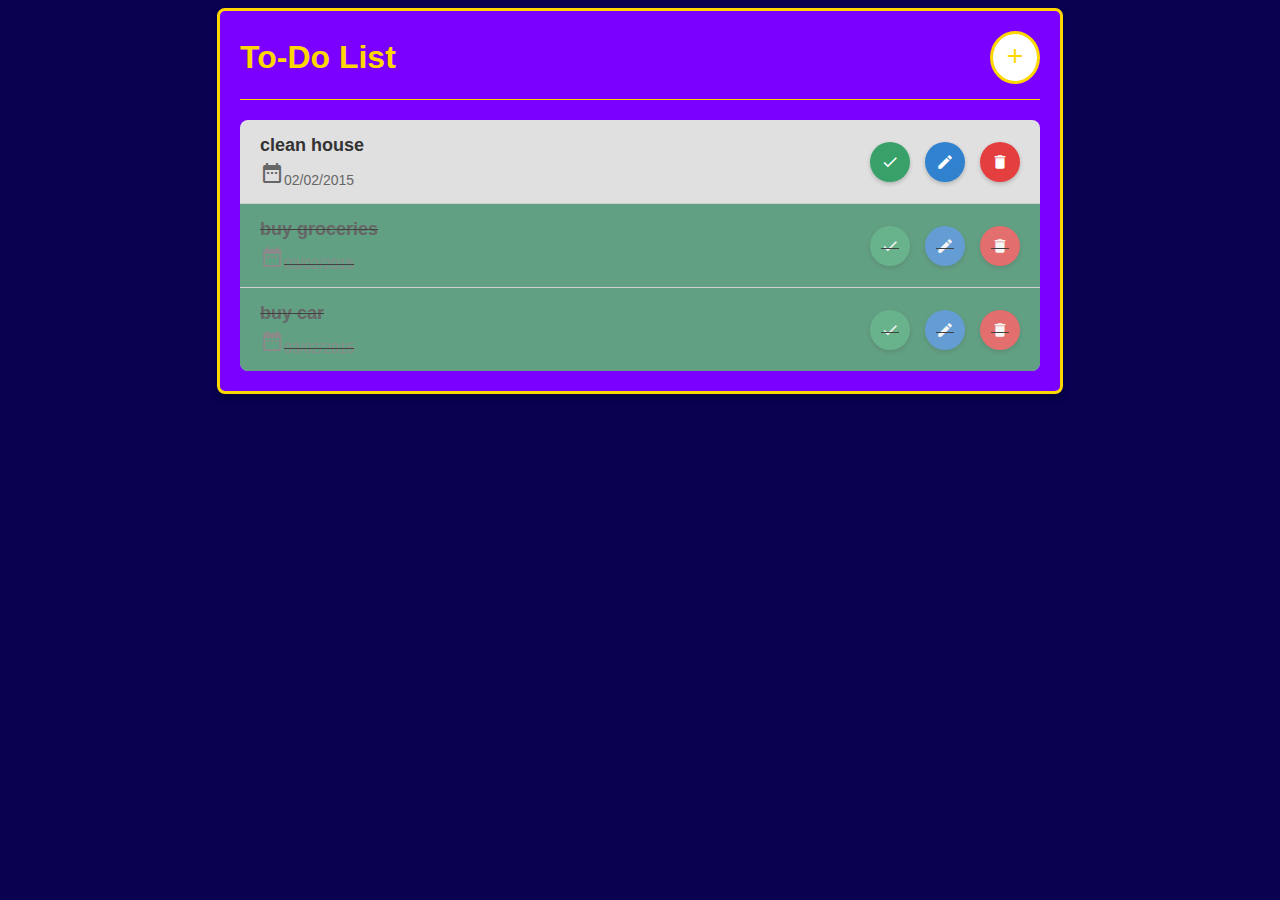
<file: index.html>
<!DOCTYPE html>
<html lang="en" dir="ltr">
  <head>
    <meta charset="UTF-8" />
    <meta name="viewport" content="width=device-width, initial-scale=1.0" />
    <title>To-Do List</title>
    <script
      src="https://code.jquery.com/jquery-3.7.1.slim.min.js"
      integrity="sha256-kmHvs0B+OpCW5GVHUNjv9rOmY0IvSIRcf7zGUDTDQM8="
      crossorigin="anonymous"
    ></script>
    <link
      href="https://fonts.googleapis.com/icon?family=Material+Icons"
      rel="stylesheet"
    />
    <style>
      :root {
        --primary-color: #0a0151;
        --secondary-color: #e0e0e0;
        --dark-color: #2c3e50;
        --title-color: #ffd700;
        --light-color: #ecf0f1;
        --success-color: #2ecc71;
        --warning-color: #f39c12;
        --danger-color: #e74c3c;
        --sidebar-color: #f7ef93;
      }
      body {
        background: var(--primary-color);
        font-family: Arial, sans-serif;
      }
      .container {
        max-width: 800px;
        margin: 0 auto;
        background-color: rgb(123, 0, 255);
        padding: 20px;
        border-radius: 8px;
        box-shadow: 0 4px 6px rgba(0, 0, 0, 0.3);
        border: 3px solid #ffd700;
      }
      .header {
        display: flex;
        justify-content: space-between;
        align-items: center;
        margin-bottom: 20px;
        padding-bottom: 15px;
        border-bottom: 1px solid var(--title-color);
      }
      .header h1 {
        color: var(--title-color);
        margin: 0;
      }
      .primary-btn {
        padding: 10px;
        background-color: #ffffff;
        color: var(--title-color);
        border: none;
        border-radius: 50%;
        cursor: pointer;
        font-weight: bold;
        transition: all 0.3s;
        border: 3px solid #ffd700;
      }
      .primary-btn:hover {
        background-color: #ffd700;
        color: #ffffff;
        border: 3px solid #ffffff;
        transform: translateY(-2px);
      }

      /* أنماط قائمة المهام الجديدة */
      .tasks-container {
        background-color: #e0e0e0;
        border-radius: 8px;
        overflow: hidden;
      }

      .task-item {
        display: flex;
        justify-content: space-between;
        align-items: center;
        padding: 15px 20px;
        border-bottom: 1px solid #ccc;
        transition: all 0.3s;
      }

      .task-item:last-child {
        border-bottom: none;
      }

      .task-item:hover {
        background-color: #a7a7a7;
      }

      .task-content {
        flex-grow: 1;
      }

      .task-title {
        font-size: 18px;
        font-weight: bold;
        margin: 0;
        color: #333;
      }

      .task-date {
        font-size: 14px;
        color: #666;
        margin-top: 5px;
      }

      .task-actions {
        display: flex;
        gap: 15px;
      }

      /* أنماط الأيقونات */
      .icon-btn {
        width: 36px;
        height: 36px;
        border-radius: 50%;
        display: flex;
        justify-content: center;
        align-items: center;
        cursor: pointer;
        transition: all 0.3s ease;
        border: 2px solid transparent;
        box-shadow: 0 2px 4px rgba(0, 0, 0, 0.2);
      }

      .icon-btn:hover {
        transform: translateY(-3px);
        box-shadow: 0 4px 8px rgba(0, 0, 0, 0.3);
      }

      .done-btn {
        background-color: #38a169;
      }

      .edit-btn {
        background-color: #3182ce;
      }

      .delete-btn {
        background-color: #e53e3e;
      }

      .done-btn:hover {
        background-color: #2d855c;
      }

      .edit-btn:hover {
        background-color: #2c6cb0;
      }

      .delete-btn:hover {
        background-color: #c53030;
      }

      .icon-btn i {
        color: white;
        font-size: 18px;
      }

      .tooltip {
        position: absolute;
        background-color: #333;
        color: white;
        padding: 5px 10px;
        border-radius: 5px;
        font-size: 14px;
        margin-top: 40px;
        opacity: 0;
        transition: opacity 0.3s;
        pointer-events: none;
      }

      .icon-btn:hover .tooltip {
        opacity: 1;
      }

      .completed {
        text-decoration: line-through;
        background-color: #2d855c;
        transition: 1s;
        opacity: 0.7;
      }
    </style>
  </head>
  <body>
    <div class="container">
      <div class="header">
        <h1>To-Do List</h1>
        <button id="addNewTaskBtn" class="primary-btn">
          <i class="material-icons">add</i>
        </button>
      </div>

      <div class="tasks-container" id="tasksContainer">
        <!-- المهام ستضاف هنا ديناميكيًا -->
      </div>
    </div>

    <script>
      // تحميل المهام من localStorage أو استخدام القيمة الافتراضية
      let tasks = JSON.parse(localStorage.getItem("tasks")) || [
        { title: "clean house", date: "02/02/2015", isdone: false },
        { title: "buy groceries", date: "03/02/2015", isdone: true },
        { title: "buy car", date: "03/02/2015", isdone: true },
      ];

      // دالة لحفظ المهام في localStorage
      function saveTasks() {
        localStorage.setItem("tasks", JSON.stringify(tasks));
      }

      // دالة لعرض المهام
      function renderTasks() {
        const container = document.getElementById("tasksContainer");
        container.innerHTML = "";

        if (tasks.length === 0) {
          container.innerHTML =
            '<div class="task-item" style="justify-content: center; color: #666;">No tasks yet. Add a new task!</div>';
          return;
        }

        tasks.forEach((task, index) => {
          const taskElement = document.createElement("div");
          taskElement.className = `task-item ${task.isdone ? "completed" : ""}`;
          taskElement.innerHTML = `
            <div class="task-content">
              <h3 class="task-title">${task.title}</h3>
              <div class="task-date"><i class="large material-icons">date_range</i>${task.date}</div>
            </div>
            <div class="task-actions">
              <div class="icon-btn done-btn" data-index="${index}">
                <i class="material-icons">check</i>
                <span class="tooltip">Mark as Done</span>
              </div>
              <div class="icon-btn edit-btn" data-index="${index}">
                <i class="material-icons">edit</i>
                <span class="tooltip">Edit Task</span>
              </div>
              <div class="icon-btn delete-btn" data-index="${index}">
                <i class="material-icons">delete</i>
                <span class="tooltip">Delete Task</span>
              </div>
            </div>
          `;
          container.appendChild(taskElement);
        });
      }

      // عرض المهام عند التحميل
      renderTasks();

      // إضافة مهمة جديدة
      $("#addNewTaskBtn").click(function () {
        const taskTitle = prompt("Enter The New Task:");
        if (taskTitle && taskTitle.trim() !== "") {
          const currentDate = new Date().toLocaleDateString();
          tasks.push({
            title: taskTitle,
            date: currentDate,
            isdone: false,
          });
          saveTasks(); // حفظ المهام بعد الإضافة
          renderTasks();
          alert("The Task Has Been Added!");
        } else {
          alert("The Task Was Not Added");
        }
      });

      // معالجة أحداث الأزرار باستخدام event delegation
      $(document).on("click", ".done-btn", function () {
        const index = $(this).data("index");
        tasks[index].isdone = !tasks[index].isdone;
        saveTasks(); // حفظ المهام بعد التعديل
        renderTasks();
      });

      $(document).on("click", ".edit-btn", function () {
        const index = $(this).data("index");
        const newTitle = prompt("Edit Task:", tasks[index].title);
        if (newTitle && newTitle.trim() !== "") {
          tasks[index].title = newTitle;
          saveTasks(); // حفظ المهام بعد التعديل
          renderTasks();
          alert("Task updated!");
        }
      });

      $(document).on("click", ".delete-btn", function () {
        const index = $(this).data("index");
        if (confirm("Are you sure you want to delete this task?")) {
          tasks.splice(index, 1);
          saveTasks(); // حفظ المهام بعد الحذف
          renderTasks();
          alert("Task deleted!");
        }
      });
    </script>
  </body>
</html>
</file>
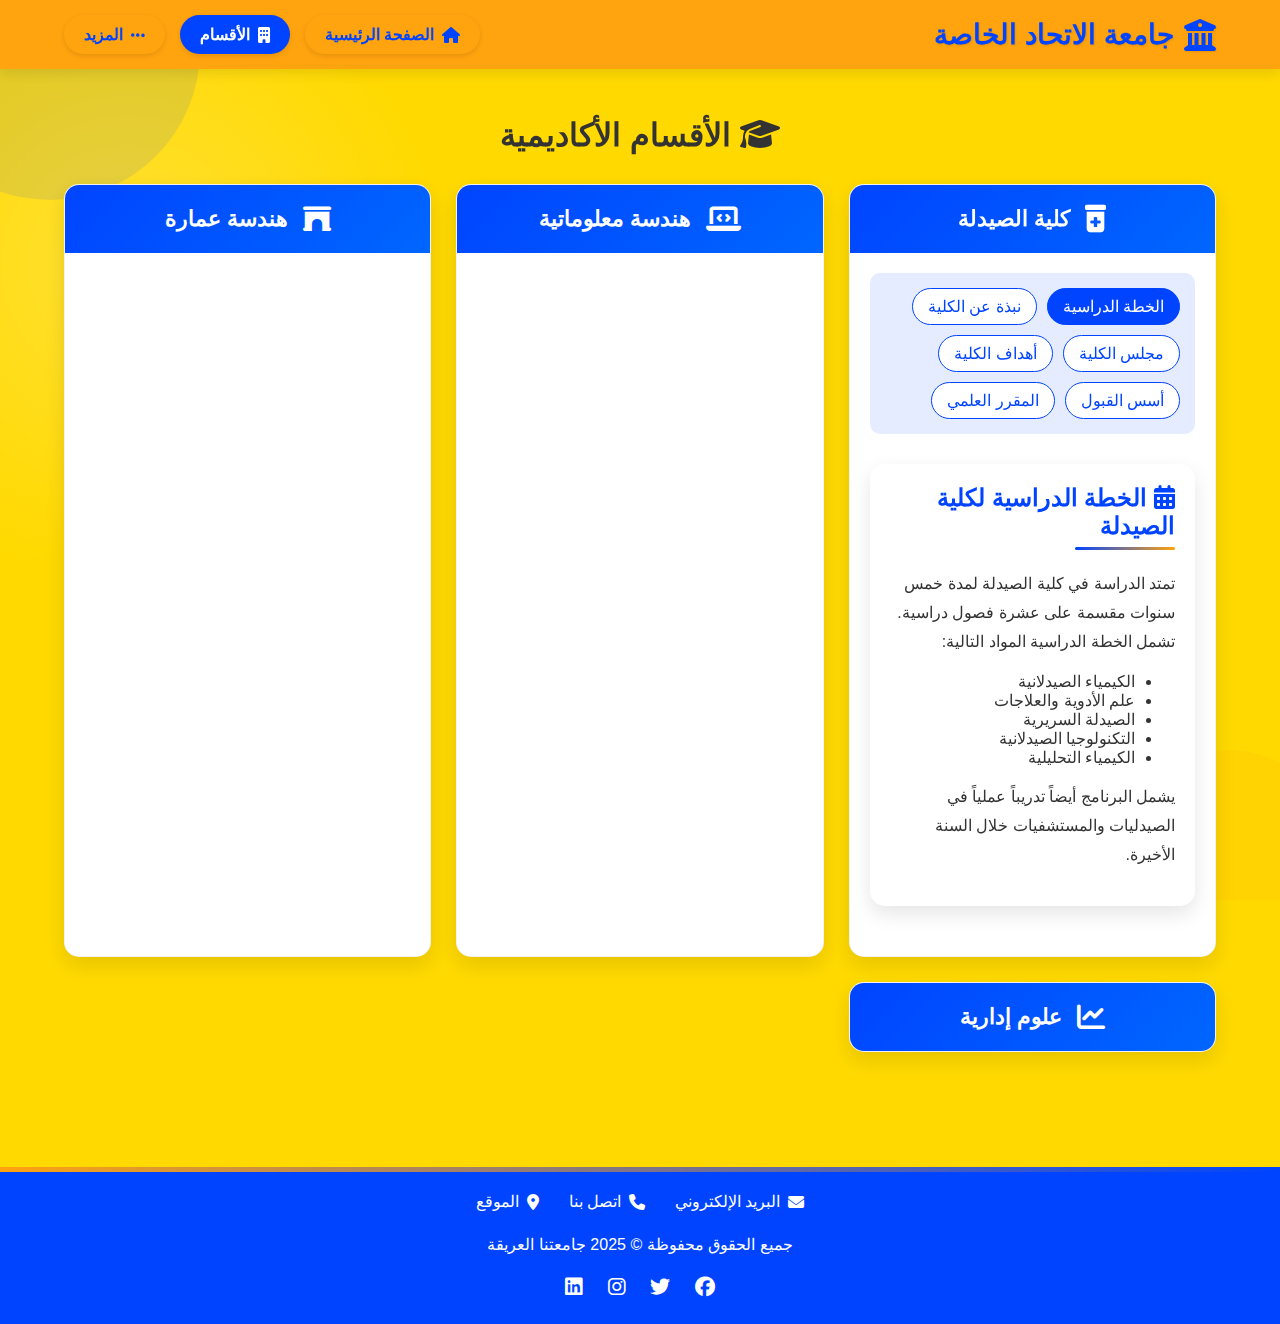
<file: more-info.html>
<!DOCTYPE html>
<html lang="ar" dir="rtl">

<head>
    <meta charset="UTF-8">
    <meta name="viewport" content="width=device-width, initial-scale=1.0">
    <title>جامعتنا - الأقسام الأكاديمية</title>
    <link rel="stylesheet" href="https://cdnjs.cloudflare.com/ajax/libs/font-awesome/6.4.0/css/all.min.css">
    <link rel="stylesheet" href="more-infoooo.css">
    <style>
        :root {
            --primary-color: #0044ff;
            --secondary-color: #ffa30f;
            --background-color: #ffd900;
            --text-color: #333;
            --white: #ffffff;
        }

        body {
            font-family: 'Tajawal', Arial, sans-serif;
            margin: 0;
            padding: 0;
            background-color: var(--background-color);
            color: var(--text-color);
            background-image: radial-gradient(circle at 10% 20%, rgba(255, 255, 255, 0.2) 0%, transparent 20%);
        }

        .new-header {
            background-color: var(--secondary-color);
            padding: 15px 5%;
            display: flex;
            justify-content: space-between;
            align-items: center;
            box-shadow: 0 4px 12px rgba(0, 0, 0, 0.1);
            position: sticky;
            top: 0;
            z-index: 100;
        }

        .university-name {
            color: var(--primary-color);
            font-size: 28px;
            font-weight: 800;
            text-shadow: 1px 1px 2px rgba(0, 0, 0, 0.1);
            display: flex;
            align-items: center;
            gap: 10px;
        }

        .university-name i {
            font-size: 32px;
        }

        .nav-buttons {
            display: flex;
            gap: 15px;
        }

        .nav-button {
            padding: 10px 20px;
            border-radius: 30px;
            text-decoration: none;
            font-weight: 600;
            transition: all 0.3s ease;
            display: flex;
            align-items: center;
            gap: 8px;
            box-shadow: 0 2px 5px rgba(0, 0, 0, 0.1);
        }

        .nav-button:hover {
            transform: translateY(-3px);
            box-shadow: 0 5px 15px rgba(0, 0, 0, 0.2);
        }

        .nav-button:nth-child(1) {
            background-color: var(--secondary-color);
            color: var(--primary-color);
        }

        .nav-button:nth-child(2) {
            background-color: var(--primary-color);
            color: var(--white);
        }

        .nav-button:nth-child(3) {
            background-color: var(--secondary-color);
            color: var(--primary-color);
        }

        main {
            padding: 2% 5%;
        }

        .departments-container {
            display: grid;
            grid-template-columns: repeat(auto-fit, minmax(300px, 1fr));
            gap: 25px;
            margin-bottom: 40px;
        }

        .department-card {
            background-color: var(--white);
            border-radius: 15px;
            box-shadow: 0 8px 20px rgba(0, 0, 0, 0.1);
            overflow: hidden;
            transition: transform 0.3s ease;
            cursor: pointer;
            border: 1px solid rgba(0, 0, 0, 0.05);
        }

        .department-card:hover {
            transform: translateY(-10px) scale(1.02);
        }

        .department-header {
            background: linear-gradient(135deg, var(--primary-color), #0066ff);
            color: white;
            padding: 20px;
            text-align: center;
            font-size: 22px;
            font-weight: bold;
            display: flex;
            align-items: center;
            justify-content: center;
            gap: 15px;
        }

        .department-icon {
            font-size: 28px;
        }

        .department-content {
            padding: 0;
            max-height: 0;
            overflow: hidden;
            transition: max-height 0.5s ease, padding 0.5s ease;
        }

        .department-card.active .department-content {
            padding: 20px;
            max-height: 1000px;
        }

        .content-section {
            display: none;
            padding: 20px;
            background-color: var(--white);
            border-radius: 15px;
            box-shadow: 0 8px 20px rgba(0, 0, 0, 0.1);
            margin: 30px 0;
            animation: fadeIn 0.5s ease;
        }

        @keyframes fadeIn {
            from {
                opacity: 0;
                transform: translateY(20px);
            }

            to {
                opacity: 1;
                transform: translateY(0);
            }
        }

        .content-section.active {
            display: block;
        }

        .content-nav {
            display: flex;
            flex-wrap: wrap;
            gap: 10px;
            margin-bottom: 20px;
            background: rgba(0, 68, 255, 0.1);
            padding: 15px;
            border-radius: 10px;
        }

        .content-nav-button {
            padding: 8px 15px;
            background-color: var(--white);
            border: 1px solid var(--primary-color);
            color: var(--primary-color);
            border-radius: 30px;
            cursor: pointer;
            transition: all 0.3s ease;
            font-weight: 500;
        }

        .content-nav-button:hover,
        .content-nav-button.active {
            background-color: var(--primary-color);
            color: var(--white);
        }

        h2 {
            color: var(--primary-color);
            position: relative;
            padding-bottom: 10px;
            margin-top: 0;
        }

        h2::after {
            content: '';
            position: absolute;
            bottom: 0;
            right: 0;
            width: 100px;
            height: 3px;
            background: linear-gradient(90deg, var(--primary-color), var(--secondary-color));
            border-radius: 3px;
        }

        p {
            line-height: 1.8;
            font-size: 16px;
        }

        table {
            width: 100%;
            border-collapse: collapse;
            margin: 25px 0;
            background-color: var(--white);
            box-shadow: 0 5px 15px rgba(0, 0, 0, 0.1);
            border-radius: 10px;
            overflow: hidden;
        }

        th,
        td {
            border: 1px solid rgba(0, 0, 0, 0.1);
            padding: 15px;
            text-align: center;
            color: var(--text-color);
        }

        th {
            background-color: var(--primary-color);
            color: var(--white);
            font-weight: bold;
            font-size: 16px;
        }

        tr:nth-child(even) {
            background-color: rgba(0, 68, 255, 0.05);
        }

        tr:hover {
            background-color: rgba(255, 163, 0, 0.1);
        }

        footer {
            background-color: var(--primary-color);
            color: var(--white);
            text-align: center;
            padding: 25px;
            margin-top: 50px;
            position: relative;
        }

        footer::before {
            content: '';
            position: absolute;
            top: 0;
            right: 0;
            width: 100%;
            height: 5px;
            background: linear-gradient(90deg, var(--secondary-color), var(--primary-color));
        }

        .floating-shapes {
            position: fixed;
            top: 0;
            left: 0;
            width: 100%;
            height: 100%;
            pointer-events: none;
            z-index: -1;
            overflow: hidden;
        }

        .shape {
            position: absolute;
            opacity: 0.1;
            border-radius: 50%;
        }

        .shape-1 {
            width: 300px;
            height: 300px;
            background-color: var(--primary-color);
            top: -100px;
            left: -100px;
        }

        .shape-2 {
            width: 200px;
            height: 200px;
            background-color: var(--secondary-color);
            bottom: -50px;
            right: -50px;
        }

        @media (max-width: 768px) {
            .new-header {
                flex-direction: column;
                padding: 15px;
            }

            .university-name {
                margin-bottom: 15px;
            }

            .nav-buttons {
                flex-direction: column;
                width: 100%;
                gap: 10px;
            }

            .nav-button {
                width: 100%;
                justify-content: center;
            }

            .departments-container {
                grid-template-columns: 1fr;
            }
        }
    </style>
</head>

<body>
    <div class="floating-shapes">
        <div class="shape shape-1"></div>
        <div class="shape shape-2"></div>
    </div>

    <header class="new-header">
        <div class="university-name">
            <i class="fas fa-university"></i>
            <span>جامعة الاتحاد الخاصة</span>
        </div>
        <div class="nav-buttons">
            <a href="in.html" class="nav-button">
                <i class="fas fa-home"></i>
                الصفحة الرئيسية
            </a>
            <a href="departments.html" class="nav-button">
                <i class="fas fa-building"></i>
                الأقسام
            </a>
            <a href="#" class="nav-button">
                <i class="fas fa-ellipsis-h"></i>
                المزيد
            </a>
        </div>
    </header>

    <main>
        <h1 style="text-align: center; margin-bottom: 30px;"><i class="fas fa-graduation-cap"></i> الأقسام الأكاديمية
        </h1>

        <div class="departments-container">
            <!-- قسم الصيدلة -->
            <div class="department-card" onclick="toggleDepartment('pharmacy')">
                <div class="department-header">
                    <i class="fas fa-prescription-bottle-alt department-icon"></i>
                    <span>كلية الصيدلة</span>
                </div>
                <div class="department-content" id="pharmacy-content">
                    <div class="content-nav">
                        <div class="content-nav-button active" onclick="showContent(event, 'pharmacy-plan')">الخطة
                            الدراسية</div>
                        <div class="content-nav-button" onclick="showContent(event, 'pharmacy-about')">نبذة عن الكلية
                        </div>
                        <div class="content-nav-button" onclick="showContent(event, 'pharmacy-council')">مجلس الكلية
                        </div>
                        <div class="content-nav-button" onclick="showContent(event, 'pharmacy-goals')">أهداف الكلية
                        </div>
                        <div class="content-nav-button" onclick="showContent(event, 'pharmacy-admission')">أسس القبول
                        </div>
                        <div class="content-nav-button" onclick="showContent(event, 'pharmacy-curriculum')">المقرر
                            العلمي</div>
                    </div>

                    <div class="content-section active" id="pharmacy-plan">
                        <h2><i class="fas fa-calendar-alt"></i> الخطة الدراسية لكلية الصيدلة</h2>
                        <p>تمتد الدراسة في كلية الصيدلة لمدة خمس سنوات مقسمة على عشرة فصول دراسية. تشمل الخطة الدراسية
                            المواد التالية:</p>
                        <ul>
                            <li>الكيمياء الصيدلانية</li>
                            <li>علم الأدوية والعلاجات</li>
                            <li>الصيدلة السريرية</li>
                            <li>التكنولوجيا الصيدلانية</li>
                            <li>الكيمياء التحليلية</li>
                        </ul>
                        <p>يشمل البرنامج أيضاً تدريباً عملياً في الصيدليات والمستشفيات خلال السنة الأخيرة.</p>
                    </div>

                    <div class="content-section" id="pharmacy-about">
                        <h2><i class="fas fa-info-circle"></i> نبذة عن كلية الصيدلة</h2>
                        <p>تأسست كلية الصيدلة عام 1995 بهدف إعداد صيادلة مؤهلين علمياً وعملياً لتلبية احتياجات سوق
                            العمل. تضم الكلية نخبة من الأساتذة المتخصصين في مختلف مجالات الصيدلة.</p>
                        <p>تمتلك الكلية مختبرات حديثة مجهزة بأحدث الأجهزة العلمية، وتتعاون مع العديد من المستشفيات
                            والمراكز البحثية لتوفير تدريب عملي متميز للطلاب.</p>
                    </div>

                    <div class="content-section" id="pharmacy-council">
                        <h2><i class="fas fa-users"></i> مجلس كلية الصيدلة</h2>
                        <table>
                            <thead>
                                <tr>
                                    <th>الاسم</th>
                                    <th>المنصب</th>
                                    <th>التخصص</th>
                                </tr>
                            </thead>
                            <tbody>
                                <tr>
                                    <td>أ.د. علي محمد حسن</td>
                                    <td>عميد الكلية</td>
                                    <td>الكيمياء الصيدلانية</td>
                                </tr>
                                <tr>
                                    <td>د. سامية عبد الرحيم</td>
                                    <td>نائب العميد</td>
                                    <td>علم الأدوية</td>
                                </tr>
                                <tr>
                                    <td>د. خالد مصطفى</td>
                                    <td>عضو</td>
                                    <td>الصيدلة السريرية</td>
                                </tr>
                                <tr>
                                    <td>د. هدى أحمد</td>
                                    <td>عضو</td>
                                    <td>التكنولوجيا الصيدلانية</td>
                                </tr>
                            </tbody>
                        </table>
                    </div>

                    <div class="content-section" id="pharmacy-goals">
                        <h2><i class="fas fa-bullseye"></i> أهداف كلية الصيدلة</h2>
                        <ul>
                            <li>إعداد صيادلة مؤهلين علمياً وعملياً</li>
                            <li>تعزيز البحث العلمي في مجال العلوم الصيدلانية</li>
                            <li>تطوير المناهج الدراسية لتواكب التطورات الحديثة</li>
                            <li>تعزيز التعاون مع المؤسسات الصحية والصناعية</li>
                            <li>تنمية مهارات الطلاب في البحث والابتكار</li>
                        </ul>
                    </div>

                    <div class="content-section" id="pharmacy-admission">
                        <h2><i class="fas fa-user-graduate"></i> أسس القبول في كلية الصيدلة</h2>
                        <p>يشترط للقبول في كلية الصيدلة ما يلي:</p>
                        <ul>
                            <li>الحصول على شهادة الثانوية العامة (القسم العلمي) بمعدل لا يقل عن 85%</li>
                            <li>اجتياز المقابلة الشخصية بنجاح</li>
                            <li>اجتياز الاختبار التحصيلي في المواد العلمية</li>
                            <li>إجادة اللغة الإنجليزية</li>
                        </ul>
                    </div>

                    <div class="content-section" id="pharmacy-curriculum">
                        <h2><i class="fas fa-book"></i> المقرر العلمي لكلية الصيدلة</h2>
                        <p>يشمل المقرر العلمي المواد التالية:</p>
                        <table>
                            <thead>
                                <tr>
                                    <th>السنة</th>
                                    <th>المقررات الأساسية</th>
                                    <th>المقررات الاختيارية</th>
                                </tr>
                            </thead>
                            <tbody>
                                <tr>
                                    <td>الأولى</td>
                                    <td>الكيمياء العامة، علم الأحياء، الفيزياء الطبية</td>
                                    <td>مقدمة في الصيدلة، مصطلحات طبية</td>
                                </tr>
                                <tr>
                                    <td>الثانية</td>
                                    <td>الكيمياء العضوية، الكيمياء التحليلية، علم الأدوية</td>
                                    <td>إحصاء حيوي، مهارات التواصل</td>
                                </tr>
                                <tr>
                                    <td>الثالثة</td>
                                    <td>الصيدلانيات، كيمياء الأدوية، علم السموم</td>
                                    <td>إدارة الصيدليات، تاريخ الصيدلة</td>
                                </tr>
                                <tr>
                                    <td>الرابعة</td>
                                    <td>الصيدلة السريرية، ضبط جودة الأدوية</td>
                                    <td>صيدلة المجتمع، التغذية العلاجية</td>
                                </tr>
                                <tr>
                                    <td>الخامسة</td>
                                    <td>تدريب عملي، مشروع التخرج</td>
                                    <td>أخلاقيات المهنة، ريادة الأعمال</td>
                                </tr>
                            </tbody>
                        </table>
                    </div>
                </div>
            </div>

            <!-- قسم الهندسة المعلوماتية -->
            <div class="department-card" onclick="toggleDepartment('it')">
                <div class="department-header">
                    <i class="fas fa-laptop-code department-icon"></i>
                    <span>هندسة معلوماتية</span>
                </div>
                <div class="department-content" id="it-content">
                    <div class="content-nav">
                        <div class="content-nav-button active" onclick="showContent(event, 'it-plan')">الخطة الدراسية
                        </div>
                        <div class="content-nav-button" onclick="showContent(event, 'it-about')">نبذة عن القسم</div>
                        <div class="content-nav-button" onclick="showContent(event, 'it-council')">مجلس القسم</div>
                        <div class="content-nav-button" onclick="showContent(event, 'it-goals')">أهداف القسم</div>
                        <div class="content-nav-button" onclick="showContent(event, 'it-admission')">أسس القبول</div>
                        <div class="content-nav-button" onclick="showContent(event, 'it-curriculum')">المقرر العلمي
                        </div>
                    </div>

                    <div class="content-section active" id="it-plan">
                        <h2><i class="fas fa-calendar-alt"></i> الخطة الدراسية للهندسة المعلوماتية</h2>
                        <p>تمتد الدراسة في قسم الهندسة المعلوماتية لمدة أربع سنوات مقسمة على ثمانية فصول دراسية. تشمل
                            الخطة الدراسية المواد التالية:</p>
                        <ul>
                            <li>برمجة الحاسوب</li>
                            <li>هياكل البيانات والخوارزميات</li>
                            <li>قواعد البيانات</li>
                            <li>شبكات الحاسوب</li>
                            <li>الذكاء الاصطناعي</li>
                        </ul>
                        <p>يشمل البرنامج مشروع تخرج في السنة الأخيرة يتضمن تطبيق عملي للمهارات المكتسبة.</p>
                    </div>

                    <div class="content-section" id="it-about">
                        <h2><i class="fas fa-info-circle"></i> نبذة عن قسم الهندسة المعلوماتية</h2>
                        <p>تأسس قسم الهندسة المعلوماتية عام 2003 بهدف تخريج مهندسين معلوماتيين قادرين على تصميم وتطوير
                            الأنظمة البرمجية. يضم القسم نخبة من الأساتذة المتخصصين في مختلف مجالات تكنولوجيا المعلومات.
                        </p>
                        <p>يتميز القسم بمعامل حاسوب حديثة مجهزة بأحدث البرمجيات والأجهزة، وشراكات مع شركات تقنية رائدة
                            لتوفير فرص تدريب للطلاب.</p>
                    </div>

                    <div class="content-section" id="it-council">
                        <h2><i class="fas fa-users"></i> مجلس قسم الهندسة المعلوماتية</h2>
                        <table>
                            <thead>
                                <tr>
                                    <th>الاسم</th>
                                    <th>المنصب</th>
                                    <th>التخصص</th>
                                </tr>
                            </thead>
                            <tbody>
                                <tr>
                                    <td>أ.د. محمد علي حسين</td>
                                    <td>رئيس القسم</td>
                                    <td>الذكاء الاصطناعي</td>
                                </tr>
                                <tr>
                                    <td>د. أحمد خالد</td>
                                    <td>نائب رئيس القسم</td>
                                    <td>شبكات الحاسوب</td>
                                </tr>
                                <tr>
                                    <td>د. سارة محمد</td>
                                    <td>عضو</td>
                                    <td>أمن المعلومات</td>
                                </tr>
                                <tr>
                                    <td>د. يوسف عبد الله</td>
                                    <td>عضو</td>
                                    <td>هندسة البرمجيات</td>
                                </tr>
                            </tbody>
                        </table>
                    </div>

                    <div class="content-section" id="it-goals">
                        <h2><i class="fas fa-bullseye"></i> أهداف قسم الهندسة المعلوماتية</h2>
                        <ul>
                            <li>إعداد مهندسين معلوماتيين مؤهلين لسوق العمل</li>
                            <li>تعزيز البحث العلمي في مجال تكنولوجيا المعلومات</li>
                            <li>تطوير المناهج لتواكب التطورات التكنولوجية</li>
                            <li>تعزيز التعاون مع الشركات التقنية</li>
                            <li>تنمية مهارات الابتكار وريادة الأعمال لدى الطلاب</li>
                        </ul>
                    </div>

                    <div class="content-section" id="it-admission">
                        <h2><i class="fas fa-user-graduate"></i> أسس القبول في قسم الهندسة المعلوماتية</h2>
                        <p>يشترط للقبول في قسم الهندسة المعلوماتية ما يلي:</p>
                        <ul>
                            <li>الحصول على شهادة الثانوية العامة (القسم العلمي) بمعدل لا يقل عن 80%</li>
                            <li>اجتياز اختبار القدرات في الرياضيات والمنطق</li>
                            <li>مهارات أساسية في استخدام الحاسوب</li>
                            <li>إجادة اللغة الإنجليزية</li>
                        </ul>
                    </div>

                    <div class="content-section" id="it-curriculum">
                        <h2><i class="fas fa-book"></i> المقرر العلمي للهندسة المعلوماتية</h2>
                        <p>يشمل المقرر العلمي المواد التالية:</p>
                        <table>
                            <thead>
                                <tr>
                                    <th>السنة</th>
                                    <th>المقررات الأساسية</th>
                                    <th>المقررات الاختيارية</th>
                                </tr>
                            </thead>
                            <tbody>
                                <tr>
                                    <td>الأولى</td>
                                    <td>أساسيات البرمجة، الرياضيات الهندسية</td>
                                    <td>مقدمة في الحاسوب، مهارات تقنية</td>
                                </tr>
                                <tr>
                                    <td>الثانية</td>
                                    <td>هياكل البيانات، قواعد البيانات</td>
                                    <td>البرمجة الويبية، أنظمة التشغيل</td>
                                </tr>
                                <tr>
                                    <td>الثالثة</td>
                                    <td>شبكات الحاسوب، هندسة البرمجيات</td>
                                    <td>الذكاء الاصطناعي، أمن المعلومات</td>
                                </tr>
                                <tr>
                                    <td>الرابعة</td>
                                    <td>تطبيقات الذكاء الاصطناعي، مشروع التخرج</td>
                                    <td>إدارة المشاريع، ريادة الأعمال</td>
                                </tr>
                            </tbody>
                        </table>
                    </div>
                </div>
            </div>

            <!-- قسم هندسة العمارة -->
            <div class="department-card" onclick="toggleDepartment('architecture')">
                <div class="department-header">
                    <i class="fas fa-archway department-icon"></i>
                    <span>هندسة عمارة</span>
                </div>
                <div class="department-content" id="architecture-content">
                    <div class="content-nav">
                        <div class="content-nav-button active" onclick="showContent(event, 'architecture-plan')">الخطة
                            الدراسية</div>
                        <div class="content-nav-button" onclick="showContent(event, 'architecture-about')">نبذة عن القسم
                        </div>
                        <div class="content-nav-button" onclick="showContent(event, 'architecture-council')">مجلس القسم
                        </div>
                        <div class="content-nav-button" onclick="showContent(event, 'architecture-goals')">أهداف القسم
                        </div>
                        <div class="content-nav-button" onclick="showContent(event, 'architecture-admission')">أسس
                            القبول</div>
                        <div class="content-nav-button" onclick="showContent(event, 'architecture-curriculum')">المقرر
                            العلمي</div>
                    </div>

                    <div class="content-section active" id="architecture-plan">
                        <h2><i class="fas fa-calendar-alt"></i> الخطة الدراسية لهندسة العمارة</h2>
                        <p>تمتد الدراسة في قسم هندسة العمارة لمدة خمس سنوات مقسمة على عشرة فصول دراسية. تشمل الخطة
                            الدراسية المواد التالية:</p>
                        <ul>
                            <li>التصميم المعماري</li>
                            <li>تاريخ العمارة</li>
                            <li>مواد البناء وتقنياته</li>
                            <li>التخطيط العمراني</li>
                            <li>الإنشاءات المعمارية</li>
                        </ul>
                        <p>يشمل البرنامج ورش عمل تصميمية مستمرة ومشروع تخرج في السنة الأخيرة.</p>
                    </div>

                    <div class="content-section" id="architecture-about">
                        <h2><i class="fas fa-info-circle"></i> نبذة عن قسم هندسة العمارة</h2>
                        <p>تأسس قسم هندسة العمارة عام 1998 بهدف تخريج مهندسين معماريين مبدعين قادرين على تصميم فراغات
                            عمرانية تلبي احتياجات المجتمع. يضم القسم نخبة من الأساتذة المعماريين ذوي الخبرة الأكاديمية
                            والمهنية.</p>
                        <p>يتميز القسم باستوديوهات تصميم مجهزة وورش عمل متخصصة، وشراكات مع مكاتب هندسية رائدة لتوفير فرص
                            تدريب للطلاب.</p>
                    </div>

                    <div class="content-section" id="architecture-council">
                        <h2><i class="fas fa-users"></i> مجلس قسم هندسة العمارة</h2>
                        <table>
                            <thead>
                                <tr>
                                    <th>الاسم</th>
                                    <th>المنصب</th>
                                    <th>التخصص</th>
                                </tr>
                            </thead>
                            <tbody>
                                <tr>
                                    <td>أ.د. ليلى أحمد عبد الله</td>
                                    <td>رئيس القسم</td>
                                    <td>التصميم المعماري</td>
                                </tr>
                                <tr>
                                    <td>د. عمر خالد</td>
                                    <td>نائب رئيس القسم</td>
                                    <td>التخطيط العمراني</td>
                                </tr>
                                <tr>
                                    <td>د. نادية محمد</td>
                                    <td>عضو</td>
                                    <td>تاريخ العمارة</td>
                                </tr>
                                <tr>
                                    <td>د. وائل سمير</td>
                                    <td>عضو</td>
                                    <td>الإنشاءات المعمارية</td>
                                </tr>
                            </tbody>
                        </table>
                    </div>

                    <div class="content-section" id="architecture-goals">
                        <h2><i class="fas fa-bullseye"></i> أهداف قسم هندسة العمارة</h2>
                        <ul>
                            <li>إعداد مهندسين معماريين مبدعين</li>
                            <li>تعزيز البحث العلمي في مجال العمارة والتخطيط</li>
                            <li>ربط المناهج الأكاديمية بمتطلبات سوق العمل</li>
                            <li>تعزيز التعاون مع المكاتب الهندسية</li>
                            <li>تنمية الوعي بالهوية المعمارية والبيئة المستدامة</li>
                        </ul>
                    </div>

                    <div class="content-section" id="architecture-admission">
                        <h2><i class="fas fa-user-graduate"></i> أسس القبول في قسم هندسة العمارة</h2>
                        <p>يشترط للقبول في قسم هندسة العمارة ما يلي:</p>
                        <ul>
                            <li>الحصول على شهادة الثانوية العامة (القسم العلمي) بمعدل لا يقل عن 75%</li>
                            <li>اجتياز اختبار القدرات الإبداعية والرسم</li>
                            <li>مهارات أساسية في الرسم والتصميم</li>
                            <li>إجادة اللغة الإنجليزية</li>
                        </ul>
                    </div>

                    <div class="content-section" id="architecture-curriculum">
                        <h2><i class="fas fa-book"></i> المقرر العلمي لهندسة العمارة</h2>
                        <p>يشمل المقرر العلمي المواد التالية:</p>
                        <table>
                            <thead>
                                <tr>
                                    <th>السنة</th>
                                    <th>المقررات الأساسية</th>
                                    <th>المقررات الاختيارية</th>
                                </tr>
                            </thead>
                            <tbody>
                                <tr>
                                    <td>الأولى</td>
                                    <td>أساسيات التصميم، الرسم المعماري</td>
                                    <td>تاريخ الفن، مبادئ البناء</td>
                                </tr>
                                <tr>
                                    <td>الثانية</td>
                                    <td>تصميم معماري (1)، مواد البناء</td>
                                    <td>النظرية المعمارية، التصوير الفوتوغرافي</td>
                                </tr>
                                <tr>
                                    <td>الثالثة</td>
                                    <td>تصميم معماري (2)، الإنشاءات المعمارية</td>
                                    <td>العمارة المستدامة، الحاسوب في العمارة</td>
                                </tr>
                                <tr>
                                    <td>الرابعة</td>
                                    <td>التخطيط العمراني، تصميم معماري متقدم</td>
                                    <td>إدارة المشاريع، العمارة الداخلية</td>
                                </tr>
                                <tr>
                                    <td>الخامسة</td>
                                    <td>مشروع التخرج، التدريب الميداني</td>
                                    <td>عمارة التراث، تقنيات العرض</td>
                                </tr>
                            </tbody>
                        </table>
                    </div>
                </div>
            </div>

            <!-- قسم العلوم الإدارية -->
            <div class="department-card" onclick="toggleDepartment('management')">
                <div class="department-header">
                    <i class="fas fa-chart-line department-icon"></i>
                    <span>علوم إدارية</span>
                </div>
                <div class="department-content" id="management-content">
                    <div class="content-nav">
                        <div class="content-nav-button active" onclick="showContent(event, 'management-plan')">الخطة
                            الدراسية</div>
                        <div class="content-nav-button" onclick="showContent(event, 'management-about')">نبذة عن القسم
                        </div>
                        <div class="content-nav-button" onclick="showContent(event, 'management-council')">مجلس القسم
                        </div>
                        <div class="content-nav-button" onclick="showContent(event, 'management-goals')">أهداف القسم
                        </div>
                        <div class="content-nav-button" onclick="showContent(event, 'management-admission')">أسس القبول
                        </div>
                        <div class="content-nav-button" onclick="showContent(event, 'management-curriculum')">المقرر
                            العلمي</div>
                    </div>

                    <div class="content-section active" id="management-plan">
                        <h2><i class="fas fa-calendar-alt"></i> الخطة الدراسية للعلوم الإدارية</h2>
                        <p>تمتد الدراسة في قسم العلوم الإدارية لمدة أربع سنوات مقسمة على ثمانية فصول دراسية. تشمل الخطة
                            الدراسية المواد التالية:</p>
                        <ul>
                            <li>مبادئ الإدارة</li>
                            <li>المحاسبة المالية</li>
                            <li>إدارة الموارد البشرية</li>
                            <li>التسويق</li>
                            <li>الإدارة الاستراتيجية</li>
                        </ul>
                        <p>يشمل البرنامج تدريباً عملياً في مؤسسات الأعمال خلال السنة الأخيرة.</p>
                    </div>

                    <div class="content-section" id="management-about">
                        <h2><i class="fas fa-info-circle"></i> نبذة عن قسم العلوم الإدارية</h2>
                        <p>تأسس قسم العلوم الإدارية عام 2000 بهدف إعداد كوادر إدارية مؤهلة قادرة على قيادة المؤسسات
                            بكفاءة. يضم القسم نخبة من الأساتذة المتخصصين في مختلف مجالات الإدارة والأعمال.</p>
                        <p>يتميز القسم بعلاقات وثيقة مع قطاع الأعمال، ويوفر فرص تدريب وتوظيف لخريجيه في مؤسسات رائدة.
                        </p>
                    </div>

                    <div class="content-section" id="management-council">
                        <h2><i class="fas fa-users"></i> مجلس قسم العلوم الإدارية</h2>
                        <table>
                            <thead>
                                <tr>
                                    <th>الاسم</th>
                                    <th>المنصب</th>
                                    <th>التخصص</th>
                                </tr>
                            </thead>
                            <tbody>
                                <tr>
                                    <td>أ.د. سامي رجب</td>
                                    <td>رئيس القسم</td>
                                    <td>الإدارة الاستراتيجية</td>
                                </tr>
                                <tr>
                                    <td>د. هبة نور الدين</td>
                                    <td>نائب رئيس القسم</td>
                                    <td>إدارة الموارد البشرية</td>
                                </tr>
                                <tr>
                                    <td>د. وليد عبد الحميد</td>
                                    <td>عضو</td>
                                    <td>التسويق</td>
                                </tr>
                                <tr>
                                    <td>د. منى فاروق</td>
                                    <td>عضو</td>
                                    <td>المحاسبة</td>
                                </tr>
                            </tbody>
                        </table>
                    </div>

                    <div class="content-section" id="management-goals">
                        <h2><i class="fas fa-bullseye"></i> أهداف قسم العلوم الإدارية</h2>
                        <ul>
                            <li>إعداد كوادر إدارية مؤهلة لسوق العمل</li>
                            <li>تعزيز البحث العلمي في مجال الإدارة والأعمال</li>
                            <li>تطوير المناهج لتواكب التطورات في عالم الأعمال</li>
                            <li>تعزيز التعاون مع قطاع الأعمال</li>
                            <li>تنمية مهارات القيادة وريادة الأعمال</li>
                        </ul>
                    </div>

                    <div class="content-section" id="management-admission">
                        <h2><i class="fas fa-user-graduate"></i> أسس القبول في قسم العلوم الإدارية</h2>
                        <p>يشترط للقبول في قسم العلوم الإدارية ما يلي:</p>
                        <ul>
                            <li>الحصول على شهادة الثانوية العامة بمعدل لا يقل عن 70%</li>
                            <li>اجتياز المقابلة الشخصية بنجاح</li>
                            <li>مهارات تواصل جيدة</li>
                            <li>إجادة اللغة الإنجليزية</li>
                        </ul>
                    </div>

                    <div class="content-section" id="management-curriculum">
                        <h2><i class="fas fa-book"></i> المقرر العلمي للعلوم الإدارية</h2>
                        <p>يشمل المقرر العلمي المواد التالية:</p>
                        <table>
                            <thead>
                                <tr>
                                    <th>السنة</th>
                                    <th>المقررات الأساسية</th>
                                    <th>المقررات الاختيارية</th>
                                </tr>
                            </thead>
                            <tbody>
                                <tr>
                                    <td>الأولى</td>
                                    <td>مبادئ الإدارة، مبادئ المحاسبة</td>
                                    <td>مقدمة في الاقتصاد، مهارات الحاسوب</td>
                                </tr>
                                <tr>
                                    <td>الثانية</td>
                                    <td>إدارة الموارد البشرية، المحاسبة الإدارية</td>
                                    <td>السلوك التنظيمي، الإحصاء</td>
                                </tr>
                                <tr>
                                    <td>الثالثة</td>
                                    <td>التسويق، الإدارة المالية</td>
                                    <td>إدارة العمليات، نظم المعلومات</td>
                                </tr>
                                <tr>
                                    <td>الرابعة</td>
                                    <td>الإدارة الاستراتيجية، التدريب الميداني</td>
                                    <td>ريادة الأعمال، إدارة الجودة</td>
                                </tr>
                            </tbody>
                        </table>
                    </div>
                </div>
            </div>
        </div>
    </main>

    <footer>
        <div style="display: flex; justify-content: center; gap: 30px; margin-bottom: 20px; flex-wrap: wrap;">
            <a href="#" style="color: white; text-decoration: none; display: flex; align-items: center; gap: 8px;">
                <i class="fas fa-envelope"></i> البريد الإلكتروني
            </a>
            <a href="#" style="color: white; text-decoration: none; display: flex; align-items: center; gap: 8px;">
                <i class="fas fa-phone"></i> اتصل بنا
            </a>
            <a href="#" style="color: white; text-decoration: none; display: flex; align-items: center; gap: 8px;">
                <i class="fas fa-map-marker-alt"></i> الموقع
            </a>
        </div>
        <p>جميع الحقوق محفوظة &copy; 2025 جامعتنا العريقة</p>
        <div style="margin-top: 15px;">
            <a href="#" style="color: white; margin: 0 10px; font-size: 20px;"><i class="fab fa-facebook"></i></a>
            <a href="#" style="color: white; margin: 0 10px; font-size: 20px;"><i class="fab fa-twitter"></i></a>
            <a href="#" style="color: white; margin: 0 10px; font-size: 20px;"><i class="fab fa-instagram"></i></a>
            <a href="#" style="color: white; margin: 0 10px; font-size: 20px;"><i class="fab fa-linkedin"></i></a>
        </div>
    </footer>

    <script>
        // عرض/إخفاء محتوى القسم عند النقر عليه
        function toggleDepartment(departmentId) {
            // إغلاق جميع الأقسام أولاً
            document.querySelectorAll('.department-content').forEach(content => {
                content.style.maxHeight = '0';
                content.style.padding = '0';
                content.parentElement.classList.remove('active');
            });

            // فتح القسم المحدد إذا لم يكن مفتوحاً بالفعل
            const content = document.getElementById(departmentId + '-content');
            const card = content.parentElement;

            if (!card.classList.contains('active')) {
                card.classList.add('active');
                content.style.maxHeight = '1000px';
                content.style.padding = '20px';

                // إظهار المحتوى الأول (الخطة الدراسية) تلقائياً
                const firstNavButton = content.querySelector('.content-nav-button');
                if (firstNavButton) {
                    const contentId = firstNavButton.getAttribute('onclick').split("'")[1];
                    showContent(null, contentId);
                }
            }
        }

        // عرض المحتوى المحدد عند النقر على زر التنقل
        function showContent(event, contentId) {
            if (event) {
                event.stopPropagation(); // منع انتشار الحدث إلى العنصر الأب

                // إزالة التنشيط من جميع الأزرار في نفس مجموعة التنقل
                const navButtons = event.target.parentElement.querySelectorAll('.content-nav-button');
                navButtons.forEach(btn => {
                    btn.classList.remove('active');
                });

                // تنشيط الزر الحالي
                event.target.classList.add('active');
            }

            // إخفاء جميع أقسام المحتوى في نفس القسم
            const contentSections = document.querySelectorAll(`#${contentId.split('-')[0]}-content .content-section`);
            contentSections.forEach(section => {
                section.classList.remove('active');
            });

            // إظهار قسم المحتوى المحدد
            document.getElementById(contentId).classList.add('active');
        }

        // فتح أول قسم تلقائياً عند تحميل الصفحة
        window.onload = function () {
            toggleDepartment('pharmacy');
        };
    </script>
</body>

</html>
</file>
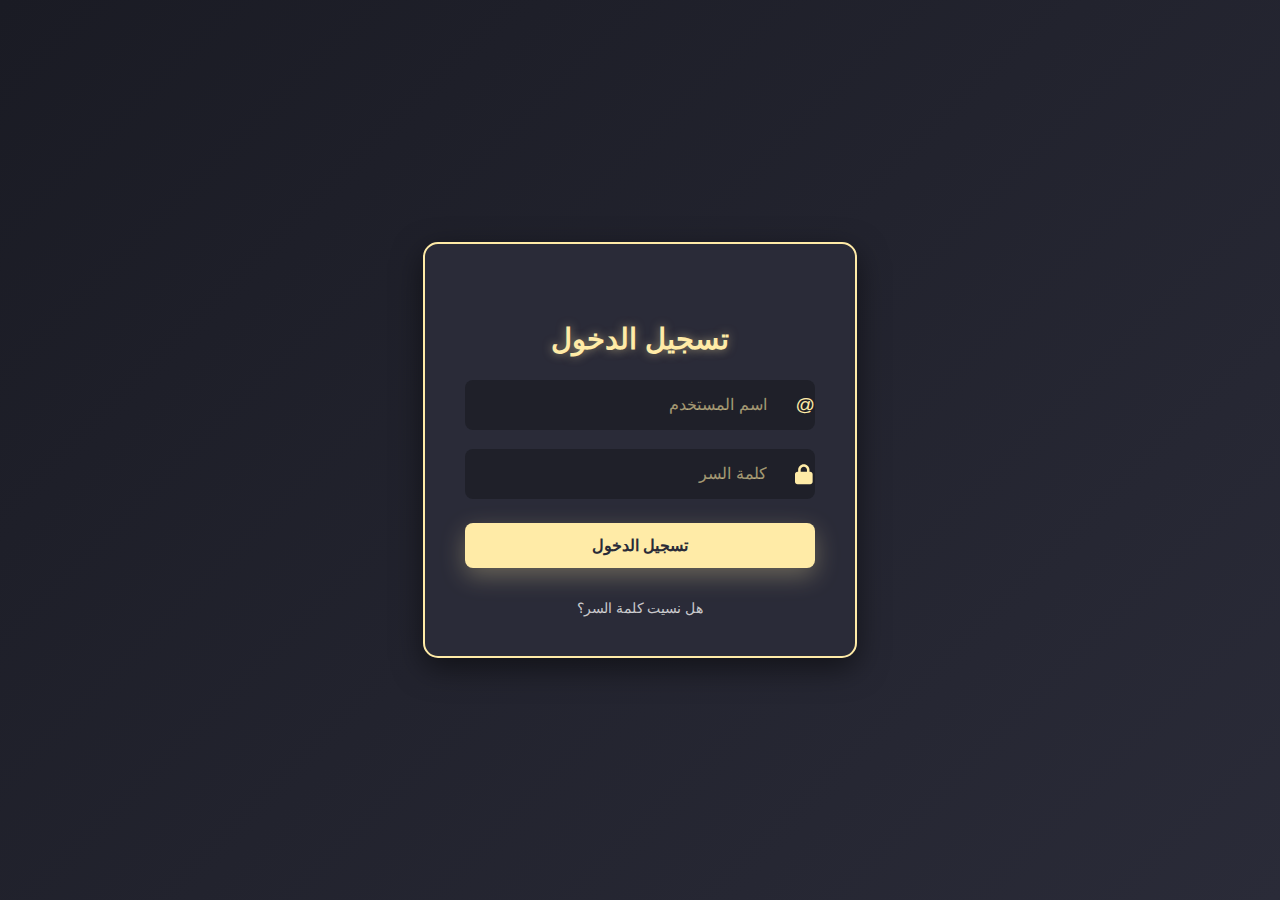
<file: sign.html>
<!DOCTYPE html>
<html lang="ar" dir="rtl">

<head>
    <meta charset="UTF-8" />
    <meta name="viewport" content="width=device-width, initial-scale=1.0" />
    <link rel="stylesheet" href="sign-in.css">
    <title>تسجيل الدخول</title>

</head>

<body>
    <!-- رسالة الخطأ -->
    <div id="errorMessage" class="error-alert" role="alert">
        <div class="error-content">
            <svg class="error-icon" fill="currentColor" viewBox="0 0 20 20" xmlns="http://www.w3.org/2000/svg">
                <path fill-rule="evenodd"
                    d="M10 18a8 8 0 100-16 8 8 0 000 16zM8.707 7.293a1 1 0 00-1.414 1.414L8.586 10l-1.293 1.293a1 1 0 101.414 1.414L10 11.414l1.293 1.293a1 1 0 001.414-1.414L11.414 10l1.293-1.293a1 1 0 00-1.414-1.414L10 8.586 8.707 7.293z"
                    clip-rule="evenodd"></path>
            </svg>
            <div class="error-message">
                <p class="error-title">خطأ في تسجيل الدخول</p>
                <p class="error-details">اسم المستخدم أو كلمة السر غير صحيحة</p>
            </div>
        </div>
    </div>

    <!-- بطاقة تسجيل الدخول -->
    <div class="card">
        <h4 class="title">تسجيل الدخول</h4>
        <form id="loginForm">
            <label class="field" for="logemail">
                <span class="input-icon">@</span>
                <input autocomplete="off" id="logemail" placeholder="اسم المستخدم" class="input-field" name="logemail"
                    type="email" required />
            </label>
            <label class="field" for="logpass">
                <svg class="input-icon" viewBox="0 0 500 500" xmlns="http://www.w3.org/2000/svg">
                    <path
                        d="M80 192V144C80 64.47 144.5 0 224 0C303.5 0 368 64.47 368 144V192H384C419.3 192 448 220.7 448 256V448C448 483.3 419.3 512 384 512H64C28.65 512 0 483.3 0 448V256C0 220.7 28.65 192 64 192H80zM144 192H304V144C304 99.82 268.2 64 224 64C179.8 64 144 99.82 144 144V192z">
                    </path>
                </svg>
                <input id="logpass" placeholder="كلمة السر" class="input-field" name="logpass" type="password"
                    required />
            </label>
            <button class="btn" type="submit">تسجيل الدخول</button>
            <a href="#" class="btn-link">هل نسيت كلمة السر؟</a>
        </form>
    </div>

    <script>
        document.getElementById('loginForm').addEventListener('submit', function (e) {
            e.preventDefault();

            // هنا تأتي عملية التحقق من صحة البيانات
            const email = document.getElementById('logemail').value;
            const password = document.getElementById('logpass').value;

            // هذا مثال للتحقق - يمكنك استبداله بالتحقق الفعلي من الخادم
            const isValid = false; // سيتم تغييرها بناء على نتيجة التحقق

            if (!isValid) {
                const errorMessage = document.getElementById('errorMessage');
                errorMessage.style.display = 'block';

                // إخفاء الرسالة بعد 5 ثواني
                setTimeout(() => {
                    errorMessage.style.display = 'none';
                }, 5000);
            } else {
                // إذا كانت البيانات صحيحة، إرسال النموذج
                this.submit();
            }
        });

        // إغلاق رسالة الخطأ عند النقر عليها
        document.getElementById('errorMessage').addEventListener('click', function () {
            this.style.display = 'none';
        });
    </script>
</body>

</html>
</file>
<file: more-infoooo.css>
:root {
            --primary-color: #0044ff;
            --secondary-color: #ffa30f;
            --background-color: #ffd900;
            --text-color: #333;
            --white: #ffffff;
        }

        body {
            font-family: 'Tajawal', Arial, sans-serif;
            margin: 0;
            padding: 0;
            background-color: var(--background-color);
            color: var(--text-color);
            background-image: radial-gradient(circle at 10% 20%, rgba(255, 255, 255, 0.2) 0%, transparent 20%);
        }

        .new-header {
            background-color: var(--secondary-color);
            padding: 15px 5%;
            display: flex;
            justify-content: space-between;
            align-items: center;
            box-shadow: 0 4px 12px rgba(0, 0, 0, 0.1);
            position: sticky;
            top: 0;
            z-index: 100;
        }

        .university-name {
            color: var(--primary-color);
            font-size: 28px;
            font-weight: 800;
            text-shadow: 1px 1px 2px rgba(0, 0, 0, 0.1);
            display: flex;
            align-items: center;
            gap: 10px;
        }

        .university-name i {
            font-size: 32px;
        }

        .nav-buttons {
            display: flex;
            gap: 15px;
        }

        .nav-button {
            padding: 10px 20px;
            border-radius: 30px;
            text-decoration: none;
            font-weight: 600;
            transition: all 0.3s ease;
            display: flex;
            align-items: center;
            gap: 8px;
            box-shadow: 0 2px 5px rgba(0, 0, 0, 0.1);
        }

        .nav-button:hover {
            transform: translateY(-3px);
            box-shadow: 0 5px 15px rgba(0, 0, 0, 0.2);
        }

        .nav-button:nth-child(1) {
            background-color: var(--secondary-color);
            color: var(--primary-color);
        }

        .nav-button:nth-child(2) {
            background-color: var(--primary-color);
            color: var(--white);
        }

        .nav-button:nth-child(3) {
            background-color: var(--secondary-color);
            color: var(--primary-color);
        }

        main {
            padding: 2% 5%;
        }

        .departments-container {
            display: grid;
            grid-template-columns: repeat(auto-fit, minmax(300px, 1fr));
            gap: 25px;
            margin-bottom: 40px;
        }

        .department-card {
            background-color: var(--white);
            border-radius: 15px;
            box-shadow: 0 8px 20px rgba(0, 0, 0, 0.1);
            overflow: hidden;
            transition: transform 0.3s ease;
            cursor: pointer;
            border: 1px solid rgba(0, 0, 0, 0.05);
        }

        .department-card:hover {
            transform: translateY(-10px) scale(1.02);
        }

        .department-header {
            background: linear-gradient(135deg, var(--primary-color), #0066ff);
            color: white;
            padding: 20px;
            text-align: center;
            font-size: 22px;
            font-weight: bold;
            display: flex;
            align-items: center;
            justify-content: center;
            gap: 15px;
        }

        .department-icon {
            font-size: 28px;
        }

        .department-content {
            padding: 0;
            max-height: 0;
            overflow: hidden;
            transition: max-height 0.5s ease, padding 0.5s ease;
        }

        .department-card.active .department-content {
            padding: 20px;
            max-height: 1000px;
        }

        .content-section {
            display: none;
            padding: 20px;
            background-color: var(--white);
            border-radius: 15px;
            box-shadow: 0 8px 20px rgba(0, 0, 0, 0.1);
            margin: 30px 0;
            animation: fadeIn 0.5s ease;
        }

        @keyframes fadeIn {
            from {
                opacity: 0;
                transform: translateY(20px);
            }

            to {
                opacity: 1;
                transform: translateY(0);
            }
        }

        .content-section.active {
            display: block;
        }

        .content-nav {
            display: flex;
            flex-wrap: wrap;
            gap: 10px;
            margin-bottom: 20px;
            background: rgba(0, 68, 255, 0.1);
            padding: 15px;
            border-radius: 10px;
        }

        .content-nav-button {
            padding: 8px 15px;
            background-color: var(--white);
            border: 1px solid var(--primary-color);
            color: var(--primary-color);
            border-radius: 30px;
            cursor: pointer;
            transition: all 0.3s ease;
            font-weight: 500;
        }

        .content-nav-button:hover,
        .content-nav-button.active {
            background-color: var(--primary-color);
            color: var(--white);
        }

        h2 {
            color: var(--primary-color);
            position: relative;
            padding-bottom: 10px;
            margin-top: 0;
        }

        h2::after {
            content: '';
            position: absolute;
            bottom: 0;
            right: 0;
            width: 100px;
            height: 3px;
            background: linear-gradient(90deg, var(--primary-color), var(--secondary-color));
            border-radius: 3px;
        }

        p {
            line-height: 1.8;
            font-size: 16px;
        }

        table {
            width: 100%;
            border-collapse: collapse;
            margin: 25px 0;
            background-color: var(--white);
            box-shadow: 0 5px 15px rgba(0, 0, 0, 0.1);
            border-radius: 10px;
            overflow: hidden;
        }

        th,
        td {
            border: 1px solid rgba(0, 0, 0, 0.1);
            padding: 15px;
            text-align: center;
            color: var(--text-color);
        }

        th {
            background-color: var(--primary-color);
            color: var(--white);
            font-weight: bold;
            font-size: 16px;
        }

        tr:nth-child(even) {
            background-color: rgba(0, 68, 255, 0.05);
        }

        tr:hover {
            background-color: rgba(255, 163, 0, 0.1);
        }

        footer {
            background-color: var(--primary-color);
            color: var(--white);
            text-align: center;
            padding: 25px;
            margin-top: 50px;
            position: relative;
        }

        footer::before {
            content: '';
            position: absolute;
            top: 0;
            right: 0;
            width: 100%;
            height: 5px;
            background: linear-gradient(90deg, var(--secondary-color), var(--primary-color));
        }

        .floating-shapes {
            position: fixed;
            top: 0;
            left: 0;
            width: 100%;
            height: 100%;
            pointer-events: none;
            z-index: -1;
            overflow: hidden;
        }

        .shape {
            position: absolute;
            opacity: 0.1;
            border-radius: 50%;
        }

        .shape-1 {
            width: 300px;
            height: 300px;
            background-color: var(--primary-color);
            top: -100px;
            left: -100px;
        }

        .shape-2 {
            width: 200px;
            height: 200px;
            background-color: var(--secondary-color);
            bottom: -50px;
            right: -50px;
        }

        @media (max-width: 768px) {
            .new-header {
                flex-direction: column;
                padding: 15px;
            }

            .university-name {
                margin-bottom: 15px;
            }

            .nav-buttons {
                flex-direction: column;
                width: 100%;
                gap: 10px;
            }

            .nav-button {
                width: 100%;
                justify-content: center;
            }

            .departments-container {
                grid-template-columns: 1fr;
            }
        }
</file>
<file: sign-in.css>
/* الخلفية العامة للصفحة */
        body {
            margin: 0;
            padding: 0;
            min-height: 100vh;
            display: flex;
            justify-content: center;
            align-items: center;
            background: linear-gradient(135deg, #1a1b24 0%, #2a2b38 100%);
            font-family: 'Segoe UI', Tahoma, Geneva, Verdana, sans-serif;
        }

        /* بطاقة تسجيل الدخول */
        .card {
            --main-col: #ffeba7;
            --bg-col: #2a2b38;
            --bg-field: #1f2029;

            width: 350px;
            padding: 2.5rem;
            text-align: center;
            background: var(--bg-col);
            border-radius: 15px;
            border: 2px solid var(--main-col);
            box-shadow: 0 10px 30px rgba(0, 0, 0, 0.5);
            user-select: none;
            position: relative;
        }

        /* حقول الإدخال */
        .field {
            margin-top: 1.2rem;
            display: flex;
            align-items: center;
            justify-content: center;
            padding-left: 1rem;
            gap: 0.8rem;
            background-color: var(--bg-field);
            border-radius: 8px;
            height: 50px;
            transition: all 0.3s ease;
        }

        .field:focus-within {
            box-shadow: 0 0 0 2px var(--main-col);
        }

        .input-icon {
            width: 1.2em;
            color: var(--main-col);
            fill: var(--main-col);
            height: 100%;
            display: flex;
            align-items: center;
            justify-content: center;
            font-size: 1.2rem;
        }

        .input-field {
            background: transparent;
            border: none;
            outline: none;
            width: 100%;
            color: var(--main-col);
            padding: 0.8em 1em 0.8em 0;
            caret-color: var(--main-col);
            font-size: 1rem;
        }

        .input-field::placeholder {
            color: rgba(255, 235, 167, 0.6);
        }

        /* النصوص */
        .title {
            margin-bottom: 1.5rem;
            font-size: 1.8em;
            font-weight: 600;
            color: var(--main-col);
            text-shadow: 0 0 10px rgba(255, 235, 167, 0.5);
            text-transform: uppercase;
            letter-spacing: 1px;
        }

        /* الأزرار */
        .btn {
            margin: 1.5rem 0;
            border: none;
            border-radius: 8px;
            font-weight: bold;
            font-size: 1em;
            text-transform: uppercase;
            padding: 0.8em 1.5em;
            background-color: var(--main-col);
            color: var(--bg-col);
            box-shadow: 0 8px 24px 0 rgb(255 235 167 / 30%);
            transition: all 0.3s ease-in-out;
            cursor: pointer;
            width: 100%;
            letter-spacing: 1px;
        }

        .btn-link {
            color: rgba(245, 245, 245, 0.8);
            display: block;
            font-size: 0.85em;
            transition: color 0.3s ease-out;
            text-decoration: none;
            margin-top: 0.5rem;
        }

        /* تأثيرات عند التركيز والتمرير */
        .field input:focus::placeholder {
            opacity: 0;
            transition: opacity 0.3s;
        }

        .btn:hover {
            background-color: var(--bg-field);
            color: var(--main-col);
            box-shadow: 0 8px 24px 0 rgb(255 235 167 / 40%);
            transform: translateY(-2px);
        }

        .btn-link:hover {
            color: var(--main-col);
            text-decoration: underline;
        }

        /* أنماط رسالة الخطأ */
        .error-alert {
            display: none;
            position: fixed;
            top: 20px;
            left: 50%;
            transform: translateX(-50%);
            z-index: 1000;
            width: 90%;
            max-width: 400px;
            animation: fadeIn 0.3s;
            background-color: #fee2e2;
            border-left: 4px solid #dc2626;
            color: #991b1b;
            padding: 1rem;
            border-radius: 8px;
            box-shadow: 0 4px 6px -1px rgba(0, 0, 0, 0.1), 0 2px 4px -1px rgba(0, 0, 0, 0.06);
        }

        .error-content {
            display: flex;
            align-items: flex-start;
            gap: 0.75rem;
        }

        .error-icon {
            width: 1.25rem;
            height: 1.25rem;
            flex-shrink: 0;
            margin-top: 0.125rem;
        }

        .error-message {
            text-align: right;
            font-size: 0.875rem;
            line-height: 1.25rem;
        }

        .error-title {
            font-weight: bold;
            margin-bottom: 0.25rem;
        }

        .error-details {
            margin-right: 1.25rem;
            color: #b91c1c;
        }

        @keyframes fadeIn {
            from {
                opacity: 0;
                top: 0;
            }

            to {
                opacity: 1;
                top: 20px;
            }
        }
</file>
